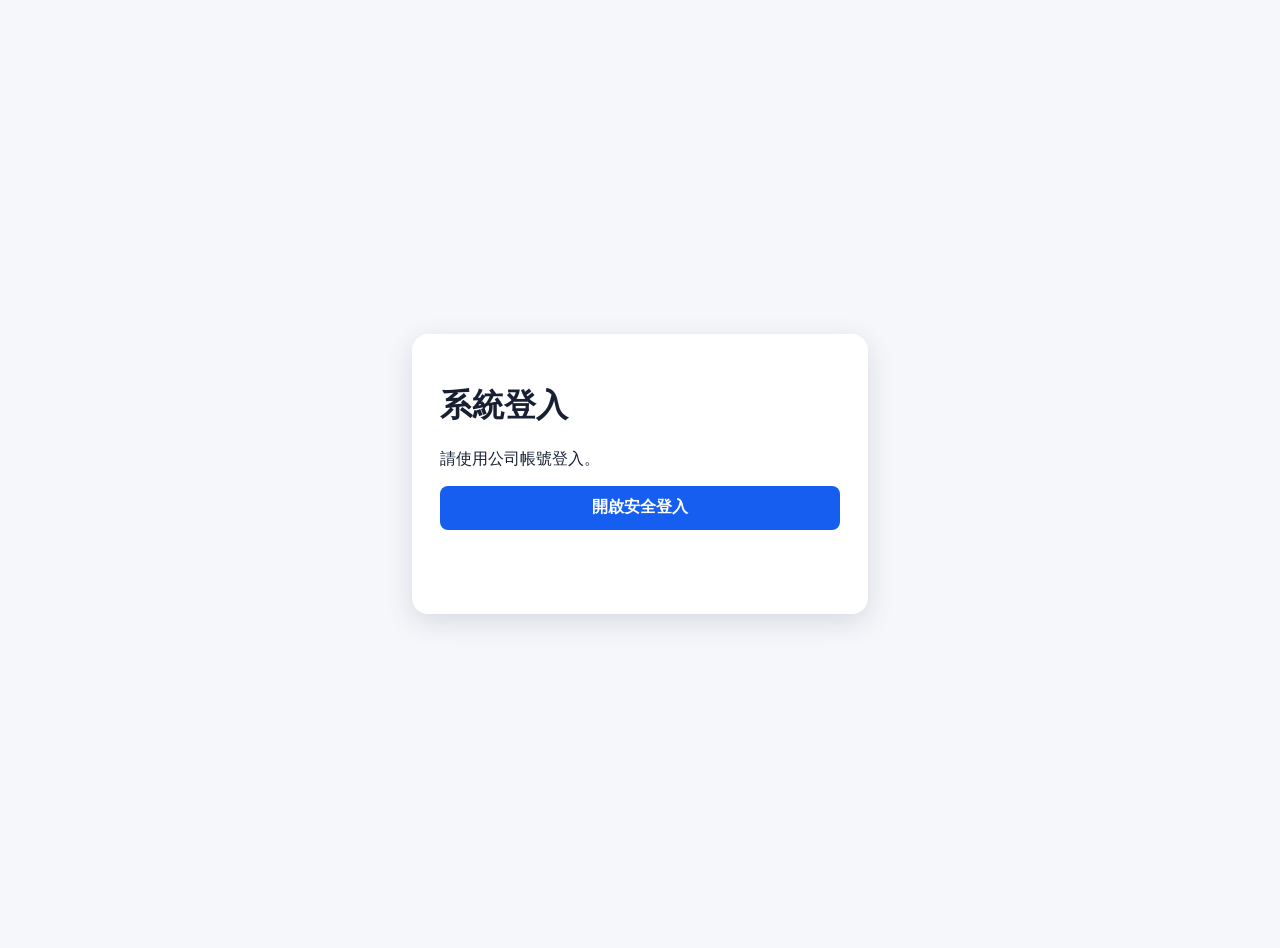
<file: index.html>
<!doctype html><html lang="zh-Hant"><head><meta charset="utf-8"><meta name="viewport" content="width=device-width,initial-scale=1,viewport-fit=cover"><meta http-equiv="Content-Security-Policy" content="default-src 'self'; script-src 'self'; style-src 'self'; base-uri 'none'; form-action 'none'; object-src 'none'; frame-ancestors 'none'"><link rel="manifest" href="manifest.webmanifest"><link rel="stylesheet" href="assets/login.css"><title>系統登入</title></head><body data-gas-login-url="https://script.google.com/macros/s/AKfycbxIQH-7P3PWbpsk3AJrkIOh1eqElPxwUCeA1Tf-sELXfCkUusL_vldpJ8SjPHFkr8mP/exec"><main><h1>系統登入</h1><p>請使用公司帳號登入。</p><button id="login" type="button">開啟安全登入</button><p id="status" role="status"></p></main><script src="assets/login.js"></script></body></html>
</file>
<file: assets/login.css>
:root{font-family:system-ui,sans-serif;color:#172033;background:#f5f7fb}body{margin:0;min-height:100vh;display:grid;place-items:center;padding:max(24px,env(safe-area-inset-top)) max(20px,env(safe-area-inset-right)) max(24px,env(safe-area-inset-bottom)) max(20px,env(safe-area-inset-left))}main{width:min(100%,400px);background:#fff;padding:28px;border-radius:16px;box-shadow:0 8px 28px #17203322}button{width:100%;min-height:44px;border:0;border-radius:8px;background:#155eef;color:#fff;font-size:16px;font-weight:700}button:focus-visible{outline:3px solid #f79009;outline-offset:3px}#status{min-height:24px;white-space:pre-wrap}
</file>
